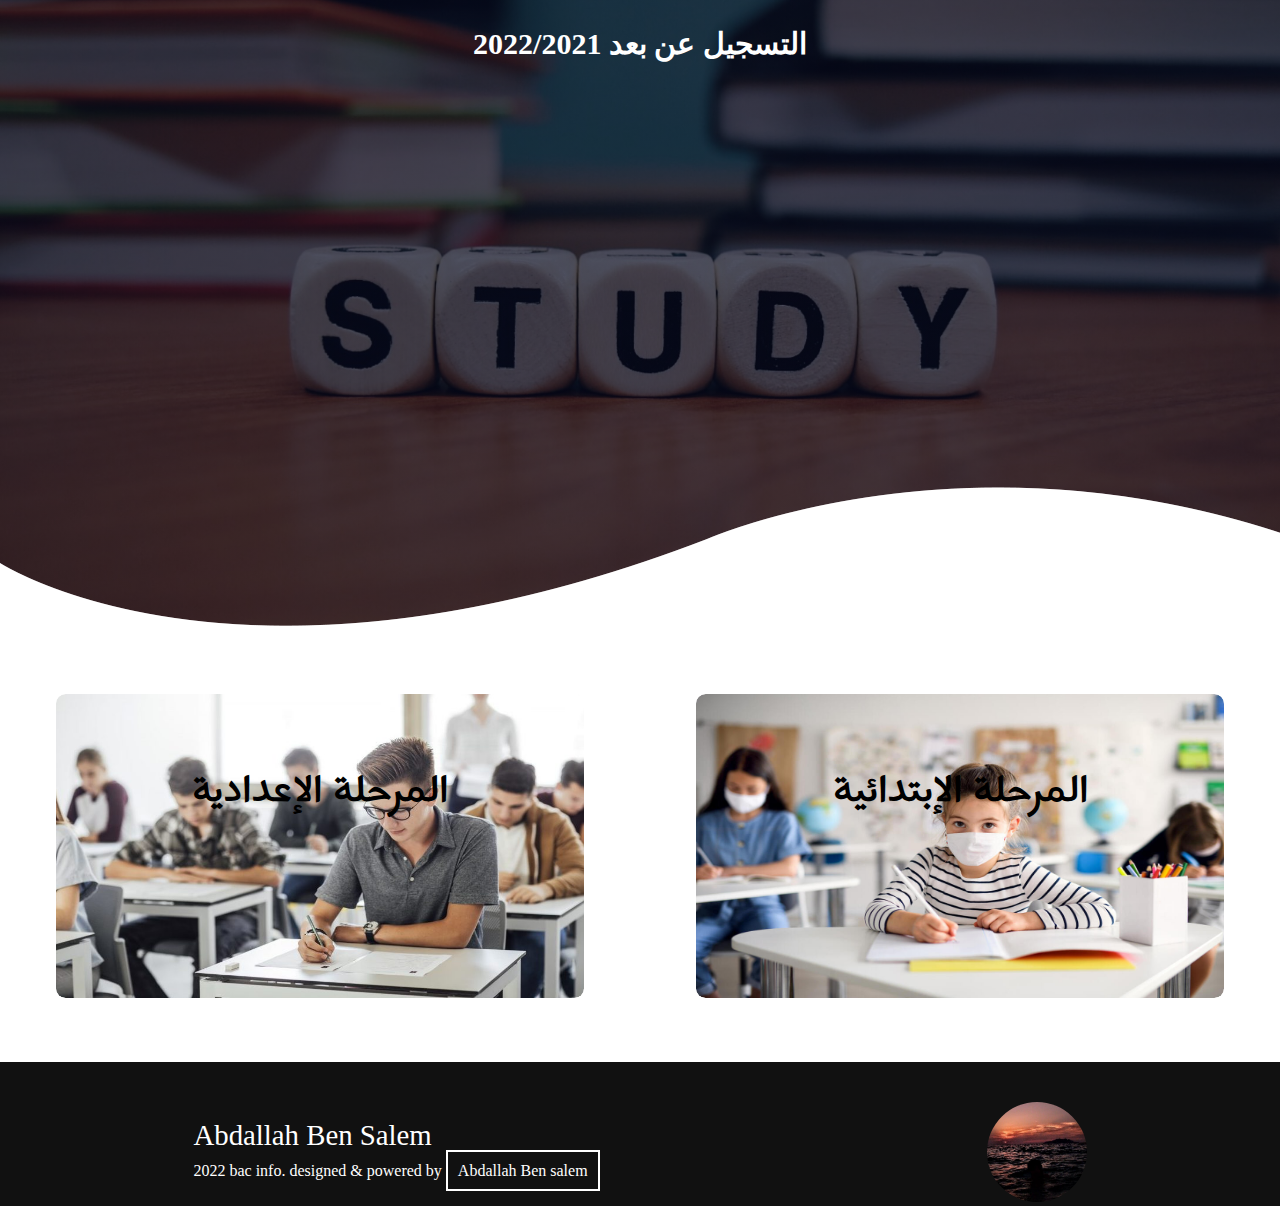
<file: index.html>
<!DOCTYPE html>
<html lang="en">
<head>
    <meta charset="UTF-8">
    <meta http-equiv="X-UA-Compatible" content="IE=edge">
    <meta name="viewport" content="width=device-width, initial-scale=1.0">
    <title>Document</title>
    <link rel="stylesheet" href="style.css">
    <link rel="preconnect" href="https://fonts.googleapis.com">
<link rel="preconnect" href="https://fonts.gstatic.com" crossorigin>
<link href="https://fonts.googleapis.com/css2?family=Harmattan:wght@700&display=swap" rel="stylesheet">
</head>
<body>
    <section class="header">
        <h1>التسجيل عن بعد 2022/2021</h1>
        <div class="wav"></div>
    </section>
   
  
     
   <div class="container">
       <a href="pages/option.html">
       <div class="card">
           <div class="card-hed">
               <img class="card-img" src="assets/teenagers-in-class-min-copy-e1535966721543.jpg" alt="">
               <div class="blog-detail">
                   <h2 class="blog-title">المرحلة الإعدادية</h2>
                   <p>السنوات  الأولى  والثانية والثالثة ثانوي والباكالوريا</p>
               </div>
           </div>
          
       </div>
    </a>
    <a href="pages/kids.html">
       <div class="card">
        <div class="card-hed">
            <img class="card-img" src="assets/kids-education.jpg" alt="">
            <div class="blog-detail">
                <h2 class="blog-title">المرحلة الإبتدائية</h2>
                <p>السنوات الأولى والثانية والثالة والرابعة والخامسة والسادسة إبتدائي</p>
            </div>
        </div>
       
    </div>
   </a>
   </div>
<!------footer-->
      <footer>
          <div class="footer-cont">
              <div class="txt">
              <h3>Abdallah ben salem</h3>
              
              <p>2022 bac info. designed & powered by <span>Abdallah Ben salem</span></p>
            </div>
            <div class="img">
              <img src="assets/ts2.jpg" alt="" width="100">
              </div>
            </div>
             
              
          
      </footer>
</body>
</html>
</file>
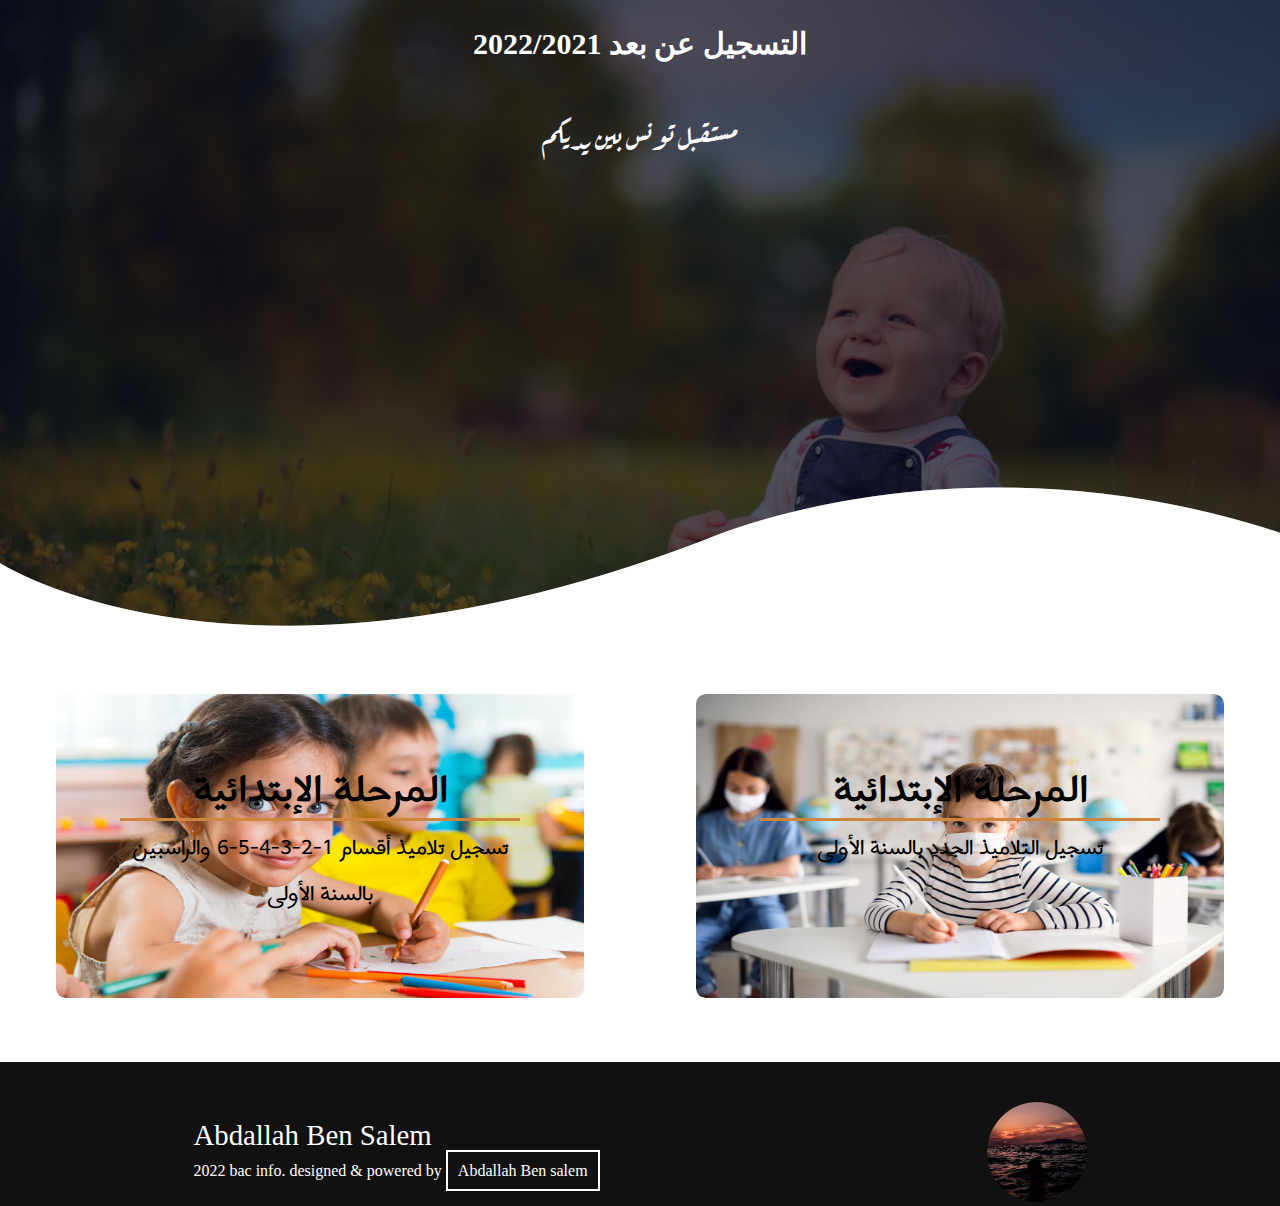
<file: pages/kids.html>
<!DOCTYPE html>
<html lang="en">
<head>
    <meta charset="UTF-8">
    <meta http-equiv="X-UA-Compatible" content="IE=edge">
    <meta name="viewport" content="width=device-width, initial-scale=1.0">
    <title>Document</title>
    <link rel="stylesheet" href="style2.css">
    <link rel="preconnect" href="https://fonts.googleapis.com">
    <link rel="preconnect" href="https://fonts.googleapis.com">
<link rel="preconnect" href="https://fonts.gstatic.com" crossorigin>
<link href="https://fonts.googleapis.com/css2?family=Aref+Ruqaa&display=swap" rel="stylesheet">
<link rel="preconnect" href="https://fonts.gstatic.com" crossorigin>
<link href="https://fonts.googleapis.com/css2?family=Harmattan:wght@700&display=swap" rel="stylesheet">
</head>
<body>
    <section class="header">
        <h1>التسجيل عن بعد 2022/2021</h1>
        <p>مستقبل تونس بين يديكم</p>
        <div class="wav"></div>
    </section>
   
  
     
   <div class="container">
       <a href="option1.html">
       <div class="card">
           <div class="card-hed">
               <img class="card-img" src="assets/unnamed.jpg" alt="">
               <div class="blog-detail">
                   <h2 class="blog-title">المرحلة الإبتدائية</h2>
                   <p>تسجيل تلاميذ أقسام 1-2-3-4-5-6 والراسبين بالسنة الأولى</p>
               </div>
           </div>
          
       </div>
    </a>
    <a href="option2.html">
       <div class="card">
        <div class="card-hed">
            <img class="card-img" src="assets/kids-education.jpg" alt="">
            <div class="blog-detail">
                <h2 class="blog-title">المرحلة الإبتدائية</h2>
                <p>تسجيل التلاميذ الجدد بالسنة الأولى</p>
            </div>
        </div>
       
    </div>
   </a>
   </div>
<!------footer-->
      <footer>
          <div class="footer-cont">
              <div class="txt">
              <h3>Abdallah ben salem</h3>
              
              <p>2022 bac info. designed & powered by <span>Abdallah Ben salem</span></p>
            </div>
            <div class="img">
              <img src="assets/ts2.jpg" alt="" width="100">
              </div>
            </div>
             
              
          
      </footer>
</body>
</html>
</file>
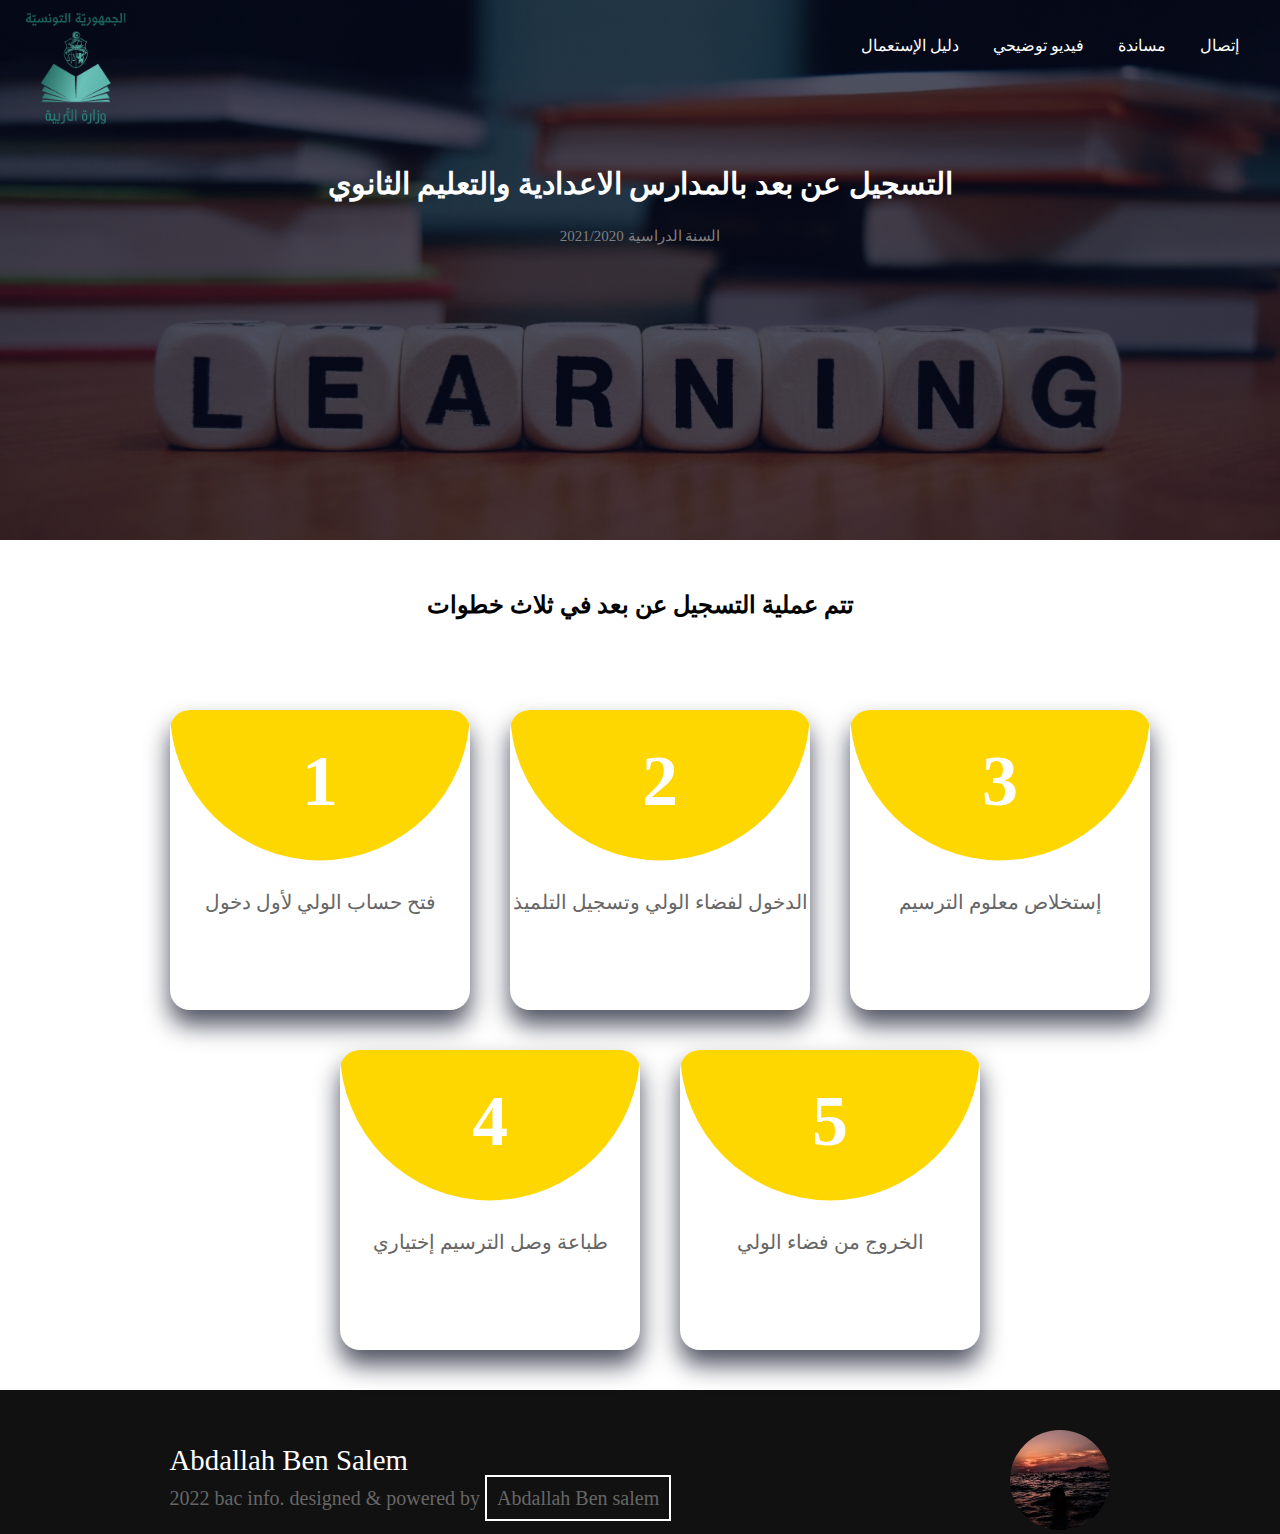
<file: pages/option.html>
<!DOCTYPE html>
<html lang="en">
<head>
    <meta charset="UTF-8">
    <meta http-equiv="X-UA-Compatible" content="IE=edge">
    <meta name="viewport" content="width=device-width, initial-scale=1.0">
    <title>Document</title>
    <link rel="stylesheet" href="style1.css">
</head>
<body>
    <header>
     <nav>
        <div class="logo">
            <img src="assets/logo-min-ar.png" alt="" width="100px">
        </div>
        <div class="links">
            <ul>
                <li><a href="https://secondaire.education.tn/guidesecondaire2020.pdf">دليل الإستعمال</a></li>
                <li><a href="https://www.youtube.com/watch?v=YklpsqzqOF0">فيديو توضيحي</a></li>
                <li><a href="">مساندة</a></li>
                <li><a href="">إتصال</a></li>
            </ul>
        </div>
    </nav>
    <div class="content-head">
        <h3>التسجيل عن بعد بالمدارس الاعدادية والتعليم الثانوي</h3>
            <p>السنة الدراسية 2021/2020</p>
    </div>
    </header>
    <!----container-->
    <div class="container">
        <div class="logo-txt">
            <h2 class="txt">تتم عملية التسجيل عن بعد في ثلاث خطوات</h2>
        </div>
    </div>
    <div class="log-cont">
        <a href="">
        <div class="card">
            <div class="ci">
                <h2>1</h2>
            </div>
            <div class="content">
                <p>فتح حساب الولي لأول دخول</p>
            </div>
        </div>
    </a>
       <a href="">
        <div class="card">
            <div class="ci">
                <h2>2</h2>
            </div>
            <div class="content">
                <p>الدخول لفضاء الولي وتسجيل التلميذ</p>
            </div>
        </div>
       </a>
       <a href="">
        <div class="card">
            <div class="ci">
                <h2>3</h2>
            </div>
            <div class="content">
                <p>إستخلاص  معلوم الترسيم</p>
            </div>
        </div>
        </a>
        <a href="">
        <div class="card">
            <div class="ci">
                <h2>4</h2>
            </div>
            <div class="content">
                <p>طباعة وصل الترسيم إختياري</p>
            </div>
        </div>
        </a>
        <a href="">
        <div class="card">
            <div class="ci">
                <h2>5</h2>
            </div>
            <div class="content">
                <p>الخروج من فضاء الولي</p>
            </div>
        </div>
       </a>
        
    </div>
    <footer>
        <div class="footer-cont">
            <div class="txt">
            <h3>Abdallah ben salem</h3>
            
            <p>2022 bac info. designed & powered by <span>Abdallah Ben salem</span></p>
          </div>
          <div class="img">
            <img src="assets/ts2.jpg" alt="" width="100">
            </div>
          </div>
           
            
        
    </footer>
</body>
</html>
</file>
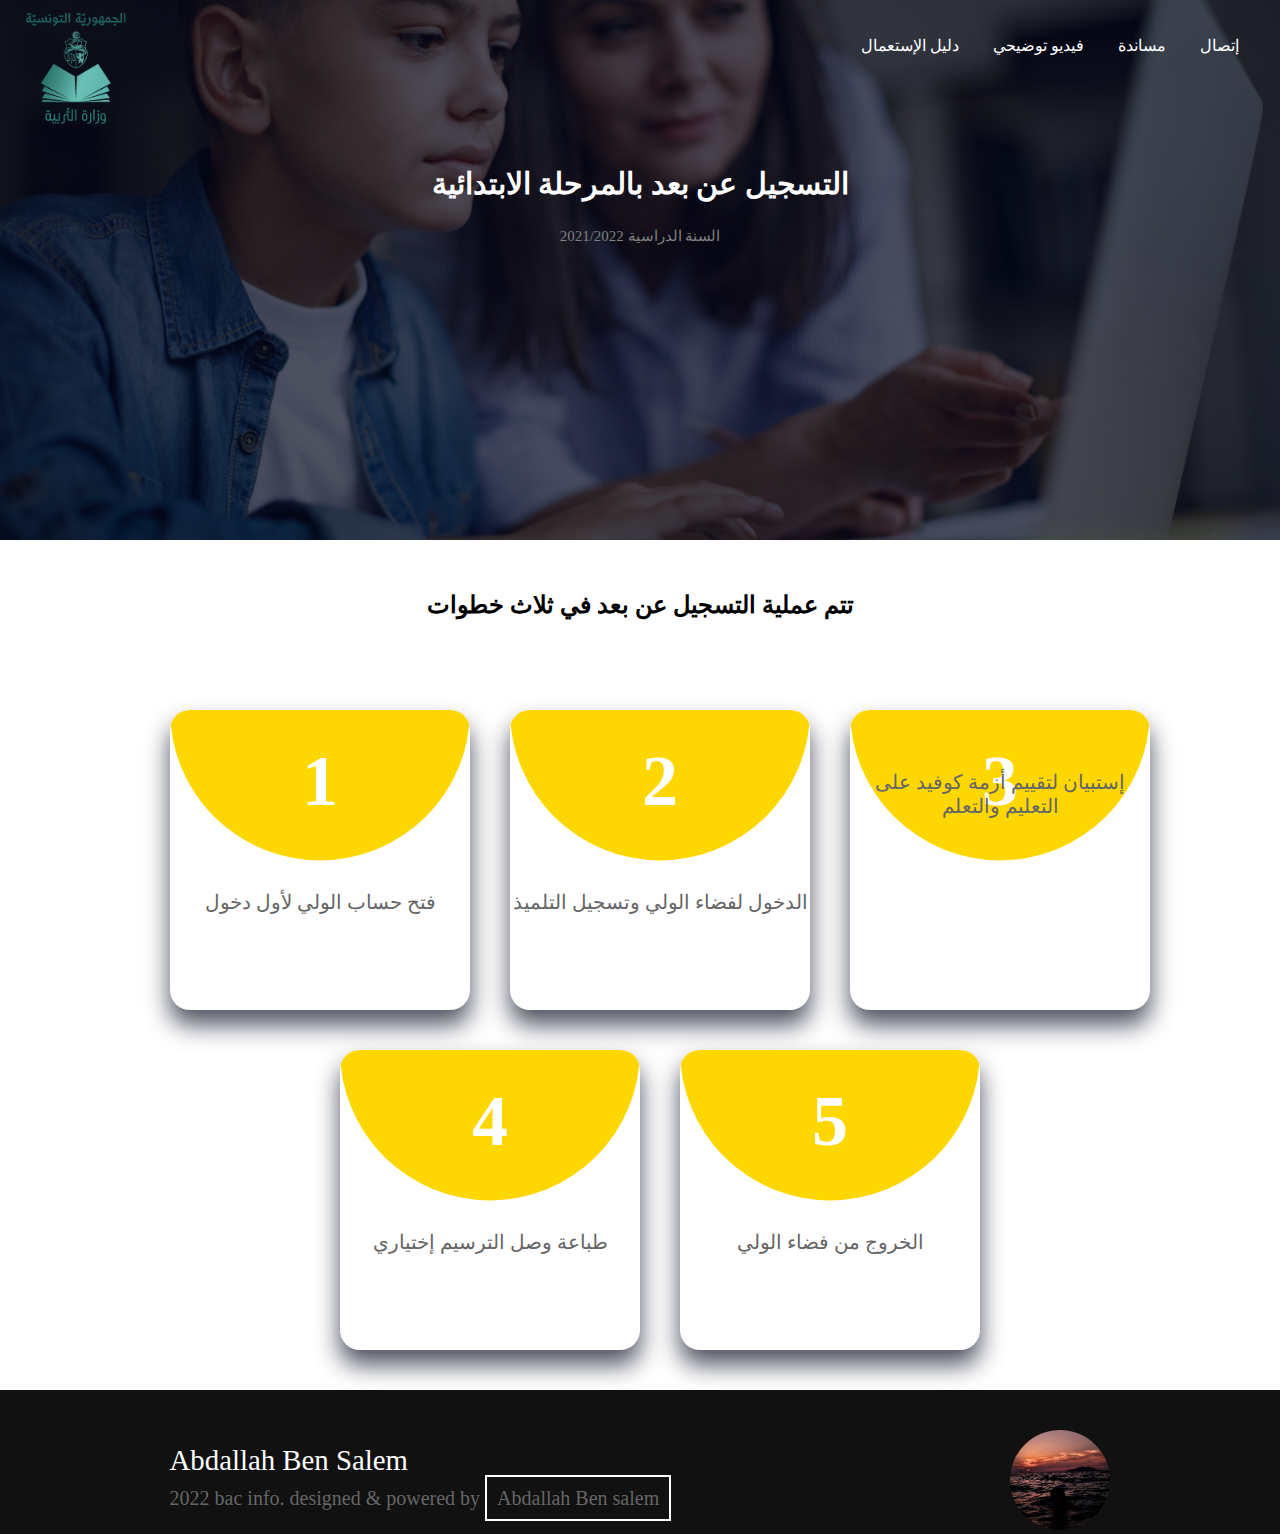
<file: pages/option1.html>
<!DOCTYPE html>
<html lang="en">
<head>
    <meta charset="UTF-8">
    <meta http-equiv="X-UA-Compatible" content="IE=edge">
    <meta name="viewport" content="width=device-width, initial-scale=1.0">
    <title>Document</title>
    <link rel="stylesheet" href="style3.css">
</head>
<body>
    <header>
       
     <nav>
        <div class="logo">
            <img src="assets/logo-min-ar.png" alt="" width="100px">
        </div>
        <div class="links">
            <ul>
                <li><a href="https://secondaire.education.tn/guidesecondaire2020.pdf">دليل الإستعمال</a></li>
                <li><a href="https://www.youtube.com/watch?v=YklpsqzqOF0">فيديو توضيحي</a></li>
                <li><a href="">مساندة</a></li>
                <li><a href="">إتصال</a></li>
            </ul>
        </div>
    </nav>
    <div class="content-head">
        <h3>التسجيل عن بعد بالمرحلة الابتدائية</h3>
            <p>السنة الدراسية 2021/2022</p>
    </div>
    </header>
    <!----container-->
    <div class="container">
        <div class="logo-txt">
            <h2 class="txt">تتم عملية التسجيل عن بعد في ثلاث خطوات</h2>
        </div>
    </div>
    <div class="log-cont">
        <a href="">
        <div class="card">
            <div class="ci">
                <h2>1</h2>
            </div>
            <div class="content">
                <p>فتح حساب الولي لأول دخول</p>
            </div>
        </div>
    </a>
       <a href="">
        <div class="card">
            <div class="ci">
                <h2>2</h2>
            </div>
            <div class="content">
                <p>الدخول لفضاء الولي وتسجيل التلميذ</p>
            </div>
        </div>
       </a>
       <a href="">
        <div class="card">
            <div class="ci">
                <h2>3</h2>
            </div>
            <div class="content">
                <p>إستبيان لتقييم أزمة كوفيد على التعليم والتعلم</p>
            </div>
        </div>
        </a>
        <a href="">
        <div class="card">
            <div class="ci">
                <h2>4</h2>
            </div>
            <div class="content">
                <p>طباعة وصل الترسيم إختياري</p>
            </div>
        </div>
        </a>
        <a href="">
        <div class="card">
            <div class="ci">
                <h2>5</h2>
            </div>
            <div class="content">
                <p>الخروج من فضاء الولي</p>
            </div>
        </div>
       </a>
        
    </div>
    <footer>
        <div class="footer-cont">
            <div class="txt">
            <h4>Abdallah ben salem</h4>
            
            <p>2022 bac info. designed & powered by <span>Abdallah Ben salem</span></p>
          </div>
          <div class="img">
            <img src="assets/ts2.jpg" alt="" width="100">
            </div>
          </div>
           
            
        
    </footer>
</body>
</html>
</file>
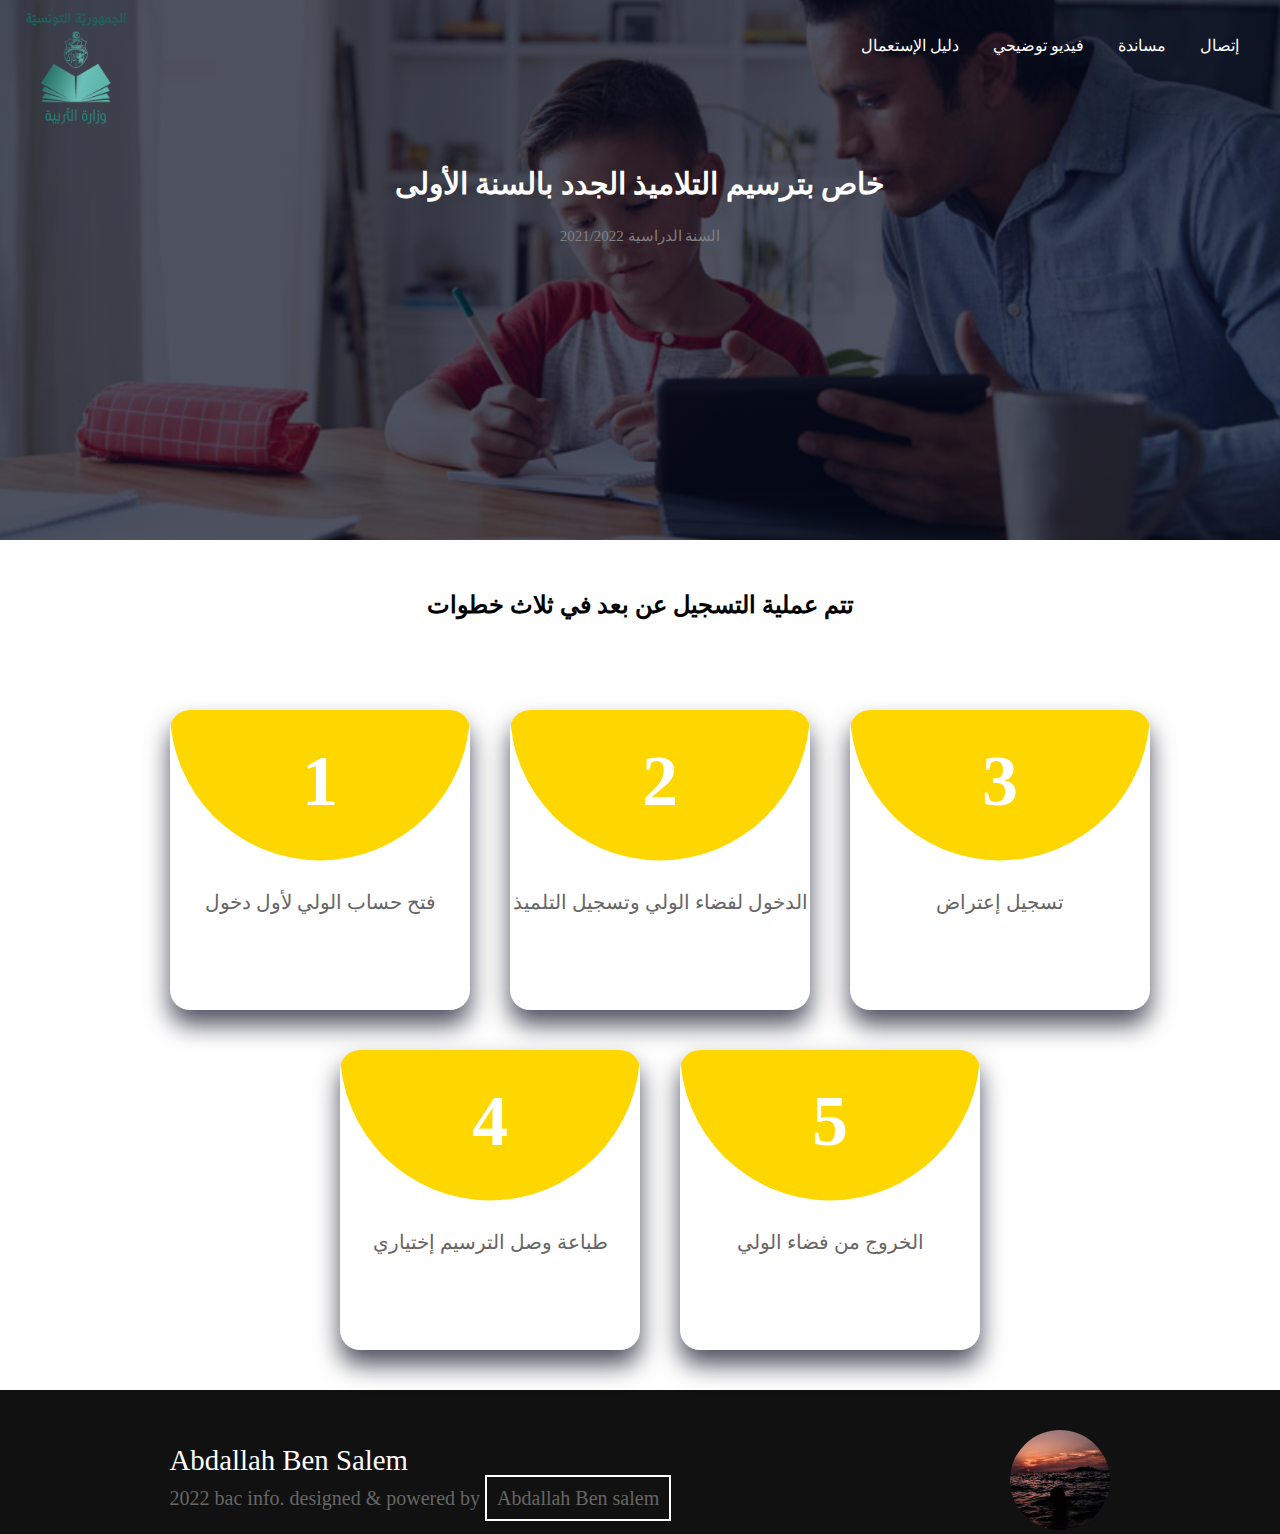
<file: pages/option2.html>
<!DOCTYPE html>
<html lang="en">
<head>
    <meta charset="UTF-8">
    <meta http-equiv="X-UA-Compatible" content="IE=edge">
    <meta name="viewport" content="width=device-width, initial-scale=1.0">
    <title>Document</title>
    <link rel="stylesheet" href="style4.css">
</head>
<body>
    <header>
       
     <nav>
        <div class="logo">
            <img src="assets/logo-min-ar.png" alt="" width="100px">
        </div>
        <div class="links">
            <ul>
                <li><a href="https://secondaire.education.tn/guidesecondaire2020.pdf">دليل الإستعمال</a></li>
                <li><a href="https://www.youtube.com/watch?v=YklpsqzqOF0">فيديو توضيحي</a></li>
                <li><a href="">مساندة</a></li>
                <li><a href="">إتصال</a></li>
            </ul>
        </div>
    </nav>
    <div class="content-head">
        <h3>خاص بترسيم التلاميذ الجدد بالسنة الأولى</h3>
            <p>السنة الدراسية 2021/2022</p>
    </div>
    </header>
    <!----container-->
    <div class="container">
        <div class="logo-txt">
            <h2 class="txt">تتم عملية التسجيل عن بعد في ثلاث خطوات</h2>
        </div>
    </div>
    <div class="log-cont">
        <a href="">
        <div class="card">
            <div class="ci">
                <h2>1</h2>
            </div>
            <div class="content">
                <p>فتح حساب الولي لأول دخول</p>
            </div>
        </div>
    </a>
       <a href="">
        <div class="card">
            <div class="ci">
                <h2>2</h2>
            </div>
            <div class="content">
                <p>الدخول لفضاء الولي وتسجيل التلميذ</p>
            </div>
        </div>
       </a>
       <a href="">
        <div class="card">
            <div class="ci">
                <h2>3</h2>
            </div>
            <div class="content">
                <p>تسجيل إعتراض</p>
            </div>
        </div>
        </a>
        <a href="">
        <div class="card">
            <div class="ci">
                <h2>4</h2>
            </div>
            <div class="content">
                <p>طباعة وصل الترسيم إختياري</p>
            </div>
        </div>
        </a>
        <a href="">
        <div class="card">
            <div class="ci">
                <h2>5</h2>
            </div>
            <div class="content">
                <p>الخروج من فضاء الولي</p>
            </div>
        </div>
       </a>
        
    </div>
    <footer>
        <div class="footer-cont">
            <div class="txt">
            <h4>Abdallah ben salem</h4>
            
            <p>2022 bac info. designed & powered by <span>Abdallah Ben salem</span></p>
          </div>
          <div class="img">
            <img src="assets/ts2.jpg" alt="" width="100">
            </div>
          </div>
           
            
        
    </footer>
</body>
</html>
</file>
<file: style.css>
*{
    margin: 0%;
    padding: 0%;
}
.header{
    height: 70vh;
    width: 100%;
    background-image:linear-gradient(rgba(4,9,30,0.7),rgba(4,9,30,0.7)),url(assets/wallpaperflare.com_wallpaper.jpg);
    background-position: center;
    
    background-size: cover;
    position: relative;
    
    
}
.header h1{
    text-align: center;
    font-size: 30px;
    padding: 2%;
    color: white;
    animation: op 1s ease-in-out;
}
@keyframes op{
    0%{
        opacity: 0;
        padding: 13%;

    }
   20%{
       opacity: 3%;
       
   }
    100%{
        opacity: 100%;
        padding: 2%;
    }
}


.wav{
    background: url('assets/wave.png');
    width: 100%;
    left: 0;
    bottom: 0%;
    height: 143px;
    position: absolute;
    animation: an 10s linear infinite;
}
.wav::before{
    content: '';
    width: 100%;
    height: 143px;
    background: url('assets/wave.png');
    position: absolute;
    top: 0%;
    left: 0%;
    opacity: 0.4;
    animation: an-reverse 10s linear infinite;
}
@keyframes an{
    0%{
        background-position: 0%;
    }
    100%{
        background-position: 1360px;
    }
}
@keyframes an-reverse{
    0%{
        background-position: 1360px;
    }
    100%{
        background-position: 0px;
    
    }
}
.content{
    text-align: center;
    margin: 5% 0;
}
.container{
    width: 100%;
    
    margin: 0 auto;
    padding: 4rem 0;
    display: flex;
    justify-content: space-around;
    align-items: center;
    flex-wrap: wrap;

}
.card{
    position: relative;
    overflow: hidden;
    border-radius: 0.6rem;
    

    
   

}
@media(max-width:1024px){
   .card{
       margin-top: 5%;
   }
  
}

.card-hed{
    position: relative;
    height: 11rem;
    width: 25rem;
    padding: 4rem;
    overflow: hidden;
    border-radius: 0.6rem;
    flex-basis: 30%;
}
.card-img{
    position: absolute;
    width: 100%;
    height: 100%;
    top: 0;
    left: 0%;
}
.blog-detail{
    position: relative;
    z-index: 5;
    color: var(--off-white);
}
h2{
    font-size: 3rem;
    line-height: 1.4;
    font-family: 'Harmattan', sans-serif;
    text-align: center;
    color: black;
    
}
.blog-detail p{
    color: rgb(0, 0, 0);
    font-size: 27px;
    font-family: 'Harmattan', sans-serif;
    text-align: center;
    transform: translateY(-35%);
    opacity: 0%;
    transition: transform 1s;
}
h2::before{
    content: '';
    position: absolute;
    width: 0%;
    height: 3px;
    background: peru;
   display: block;
    
    margin: auto;
    top: 0%;
    left: 0%;
    margin-top: 15%;
    transition: width 0.5s;
}
.card:hover .blog-detail p{
     opacity: 100%;
     transform: translateY(-0%);

}
.card:hover h2::before{
    width: 100%
}
a{
    text-decoration: none;
}
footer{
    background: #111;
    height: auto;
    width: 100%;
    font-family: 'Open Sans';
    padding-top: 40px;
    color: white;
}
.footer-cont{
    
    align-items: center;
    justify-content: center;
    justify-content: space-around;
    display: flex;

}
.footer-cont h3{
    font-weight: 400;
    font-size: 1.8rem;
    text-transform: capitalize;
    

}

.footer-cont p{
    
   margin: 10px auto;

}
.footer-cont img{
    border-radius: 50%;
}
.footer-cont span{
    border: 2px solid rgb(255, 255, 255);
    padding: 10px 10px;
}
</file>
<file: pages/style2.css>
*{
    margin: 0%;
    padding: 0%;
}
.header{
    height: 70vh;
    width: 100%;
    background-image:linear-gradient(rgba(4,9,30,0.7),rgba(4,9,30,0.7)),url(assets/cuuuuuutttiii\ boy.jpg);
    background-position: center;
    
    background-size: cover;
    position: relative;
    
    
}
.header p{
    color: gold;
    font-size: 20px;
    font-family: 'Aref Ruqaa', serif;
    text-align: center;
    font-size: 30px;
    padding: 2%;
    color: rgb(255, 255, 255);
    animation: op 2s ease-in-out;

}
.header h1{
    text-align: center;
    font-size: 30px;
    padding: 2%;
    color: white;
    animation: op 1s ease-in-out;
}
@keyframes op{
    0%{
        opacity: 0;
        padding: 13%;

    }
   20%{
       opacity: 3%;
       
   }
    100%{
        opacity: 100%;
        padding: 2%;
    }
}


.wav{
    background: url('assets/wave.png');
    width: 100%;
    left: 0;
    bottom: 0%;
    height: 143px;
    position: absolute;
    animation: an 10s linear infinite;
}
.wav::before{
    content: '';
    width: 100%;
    height: 143px;
    background: url('assets/wave.png');
    position: absolute;
    top: 0%;
    left: 0%;
    opacity: 0.4;
    animation: an-reverse 10s linear infinite;
}
@keyframes an{
    0%{
        background-position: 0%;
    }
    100%{
        background-position: 1360px;
    }
}
@keyframes an-reverse{
    0%{
        background-position: 1360px;
    }
    100%{
        background-position: 0px;
    
    }
}
.content{
    text-align: center;
    margin: 5% 0;
}
.container{
    width: 100%;
    
    margin: 0 auto;
    padding: 4rem 0;
    display: flex;
    justify-content: space-around;
    align-items: center;
    flex-wrap: wrap;

}
.card{
    position: relative;
    overflow: hidden;
    border-radius: 0.6rem;
    transition: transform 0.5s;
}
.card:hover{
    transform: translateY(-4%);
}
@media(max-width:1024px){
   .card{
       margin-top: 5%;
   }
  
}

.card-hed{
    position: relative;
    height: 11rem;
    width: 25rem;
    padding: 4rem;
    overflow: hidden;
    border-radius: 0.6rem;
    flex-basis: 30%;
}
.card-img{
    position: absolute;
    width: 100%;
    height: 100%;
    top: 0;
    left: 0%;
}
.blog-detail{
    position: relative;
    z-index: 5;
    color: var(--off-white);
}
h2{
    font-size: 3rem;
    line-height: 1.4;
    font-family: 'Harmattan', sans-serif;
    text-align: center;
    color: black;
    
}
.blog-detail p{
    color: rgb(0, 0, 0);
    font-size: 27px;
    font-family: 'Harmattan', sans-serif;
    text-align: center;
    
    opacity: 100%;
    transition: transform 1s;
}
h2::before{
    content: '';
    position: absolute;
    width: 100%;
    height: 3px;
    background: peru;
   display: block;
    
    margin: auto;
    top: 0%;
    left: 0%;
    margin-top: 15%;
    transition: width 0.5s;
}

.card:hover h2::before{
    width: 100%
}
a{
    text-decoration: none;
}
footer{
    background: #111;
    height: auto;
    width: 100%;
    font-family: 'Open Sans';
    padding-top: 40px;
    color: white;
}
.footer-cont{
    
    align-items: center;
    justify-content: center;
    justify-content: space-around;
    display: flex;

}
.footer-cont h3{
    font-weight: 400;
    font-size: 1.8rem;
    text-transform: capitalize;
    

}

.footer-cont p{
    
   margin: 10px auto;

}
.footer-cont img{
    border-radius: 50%;
}
.footer-cont span{
    border: 2px solid rgb(255, 255, 255);
    padding: 10px 10px;
}
</file>
<file: pages/style1.css>
*{
    padding: 0%;
    margin: 0%;
}
header{
    height: 60vh;
    width: 100%;
    background-image:linear-gradient(rgba(4,9,30,0.7),rgba(4,9,30,0.7)),url(assets/lear.jpg);
    background-position: center;
    
    background-size: cover;
    position: relative;
    
}
nav{
    display: flex;
    padding: 1% 2%;
    justify-content: space-between;
    align-items: center;
}
.links{
   flex: 1;
   text-align: right;
   margin-top: -4%;
   
}
.links ul li {
    list-style: none;
    display: inline-block;
    margin: 0 15px;
    position: relative;
}
a{
    text-decoration: none;
    color: white;
}
.links ul li::after{
    content: '';
    width: 0%;
    height: 2px;
    background: gold;
    position: absolute;
    display: block;
    margin: auto;
   
    transition: width 0.5s;
}
.links ul li:hover::after{
    width: 100%;

}
.content-head{
    text-align: center;
    margin: 2% auto;
}
.content-head h3{
    color: white;
    font-size: 30px;
    margin-bottom: 2%;
}
.content-head p{
    color: gray;
    font-size: 15px;
}
.container{
    text-align: center;
    
}

.logo-txt h2 {
    margin:4%;
    text-align: center;
}
.txt::after{
      content: '';
      height: 5px;
      width: 24%;
      position: absolute;
     
      display: block;
      margin: auto;
      left: 38%;
}
.log-cont{
    position: relative;
    width: 100%;
    padding: 20px;
    display: flex;
    justify-content: center;
    flex-wrap: wrap;
}
.card{
    position: relative;
    width: 300px;
    height: 300px;
    background: white;
    margin: 20px;
    border-radius: 20px;
    overflow: hidden;
    box-shadow: 0 15px 25px rgba(4,9,30,0.7);
    transition: transform 1s;

}
.card:hover{
    transform: translateY(-5%);
}
.ci{
    position: relative;
    width: 100%;
    height: 100%;
    background: gold;
    clip-path: circle(150px at center 0);
    text-align: center;


}
.ci h2{
    color: white;
    font-size: 4.5rem;
    padding: 30px 0;
}
.content{
    
    transform: translateY(-500%);
  
    text-align: center;
    
}
p{
    color: #666;
    font-size: 20px;
}
footer{
    background: #111;
    height: auto;
    width: 100%;
    font-family: 'Open Sans';
    padding-top: 40px;
    color: white;
}
.footer-cont{
    
    align-items: center;
    justify-content: center;
    justify-content: space-around;
    display: flex;

}
.footer-cont h3{
    font-weight: 400;
    font-size: 1.8rem;
    text-transform: capitalize;
    

}

.footer-cont p{
    
   margin: 10px auto;

}
.footer-cont img{
    border-radius: 50%;
}
.footer-cont span{
    border: 2px solid rgb(255, 255, 255);
    padding: 10px 10px;
}
</file>
<file: pages/style3.css>
*{
    padding: 0%;
    margin: 0%;
}
header{
    height: 60vh;
    width: 100%;
    background-image:linear-gradient(rgba(4,9,30,0.7),rgba(4,9,30,0.7)),url(assets/iStock-distance-learning-1-scaled.jpg);
    background-position: center;
    
    background-size: cover;
    
    
}

nav{
    display: flex;
    padding: 1% 2%;
    justify-content: space-between;
    align-items: center;
}
.links{
   flex: 1;
   text-align: right;
   margin-top: -4%;
   
}
.links ul li {
    list-style: none;
    display: inline-block;
    margin: 0 15px;
    position: relative;
}
a{
    text-decoration: none;
    color: white;
}
.links ul li::after{
    content: '';
    width: 0%;
    height: 2px;
    background: gold;
    position: absolute;
    display: block;
    margin: auto;
   
    transition: width 0.5s;
}
.links ul li:hover::after{
    width: 100%;

}
.content-head{
    text-align: center;
    margin: 2% auto;
}
.content-head h3{
    color: white;
    font-size: 30px;
    margin-bottom: 2%;
}
.content-head p{
    color: gray;
    font-size: 15px;
}
.container{
    text-align: center;
    
}

.logo-txt h2 {
    margin:4%;
    text-align: center;
}
.txt::after{
      content: '';
      height: 5px;
      width: 24%;
      position: absolute;
      
      display: block;
      margin: auto;
      left: 38%;
}
.log-cont{
    position: relative;
    width: 100%;
    padding: 20px;
    display: flex;
    justify-content: center;
    flex-wrap: wrap;
}
.card{
    position: relative;
    width: 300px;
    height: 300px;
    background: white;
    margin: 20px;
    border-radius: 20px;
    overflow: hidden;
    box-shadow: 0 15px 25px rgba(4,9,30,0.7);
    transition: transform 1s;

}
.card:hover{
    transform: translateY(-5%);
}
.ci{
    position: relative;
    width: 100%;
    height: 100%;
    background: gold;
    clip-path: circle(150px at center 0);
    text-align: center;


}
.ci h2{
    color: white;
    font-size: 4.5rem;
    padding: 30px 0;
}
.content{
    
    transform: translateY(-500%);
  
    text-align: center;
    
}
p{
    color: #666;
    font-size: 20px;
}
footer{
    background: #111;
    height: auto;
    width: 100%;
    font-family: 'Open Sans';
    padding-top: 40px;
    color: white;
}
.footer-cont{
    
    align-items: center;
    justify-content: center;
    justify-content: space-around;
    display: flex;

}
.footer-cont h4{
    font-weight: 400;
    font-size: 1.8rem;
    text-transform: capitalize;
    

}

.footer-cont p{
    
   margin: 10px auto;

}
.footer-cont img{
    border-radius: 50%;
}
.footer-cont span{
    border: 2px solid rgb(255, 255, 255);
    padding: 10px 10px;
}
</file>
<file: pages/style4.css>
*{
    padding: 0%;
    margin: 0%;
}
header{
    height: 60vh;
    width: 100%;
    background-image:linear-gradient(rgba(4,9,30,0.7),rgba(4,9,30,0.7)),url(assets/shutterstock_1284992692_800x480.jpg);
    background-position: center;
    
    background-size: cover;
    
    
}

nav{
    display: flex;
    padding: 1% 2%;
    justify-content: space-between;
    align-items: center;
}
.links{
   flex: 1;
   text-align: right;
   margin-top: -4%;
   
}
.links ul li {
    list-style: none;
    display: inline-block;
    margin: 0 15px;
    position: relative;
}
a{
    text-decoration: none;
    color: white;
}
.links ul li::after{
    content: '';
    width: 0%;
    height: 2px;
    background: gold;
    position: absolute;
    display: block;
    margin: auto;
   
    transition: width 0.5s;
}
.links ul li:hover::after{
    width: 100%;

}
.content-head{
    text-align: center;
    margin: 2% auto;
}
.content-head h3{
    color: white;
    font-size: 30px;
    margin-bottom: 2%;
}
.content-head p{
    color: gray;
    font-size: 15px;
}
.container{
    text-align: center;
    
}

.logo-txt h2 {
    margin:4%;
    text-align: center;
}
.txt::after{
      content: '';
      height: 5px;
      width: 24%;
      position: absolute;
      
      display: block;
      margin: auto;
      left: 38%;
}
.log-cont{
    position: relative;
    width: 100%;
    padding: 20px;
    display: flex;
    justify-content: center;
    flex-wrap: wrap;
}
.card{
    position: relative;
    width: 300px;
    height: 300px;
    background: white;
    margin: 20px;
    border-radius: 20px;
    overflow: hidden;
    box-shadow: 0 15px 25px rgba(4,9,30,0.7);
    transition: transform 1s;

}
.card:hover{
    transform: translateY(-5%);
}
.ci{
    position: relative;
    width: 100%;
    height: 100%;
    background: gold;
    clip-path: circle(150px at center 0);
    text-align: center;


}
.ci h2{
    color: white;
    font-size: 4.5rem;
    padding: 30px 0;
}
.content{
    
    transform: translateY(-500%);
  
    text-align: center;
    
}
p{
    color: #666;
    font-size: 20px;
}
footer{
    background: #111;
    height: auto;
    width: 100%;
    font-family: 'Open Sans';
    padding-top: 40px;
    color: white;
}
.footer-cont{
    
    align-items: center;
    justify-content: center;
    justify-content: space-around;
    display: flex;

}
.footer-cont h4{
    font-weight: 400;
    font-size: 1.8rem;
    text-transform: capitalize;
    

}

.footer-cont p{
    
   margin: 10px auto;

}
.footer-cont img{
    border-radius: 50%;
}
.footer-cont span{
    border: 2px solid rgb(255, 255, 255);
    padding: 10px 10px;
}
</file>
